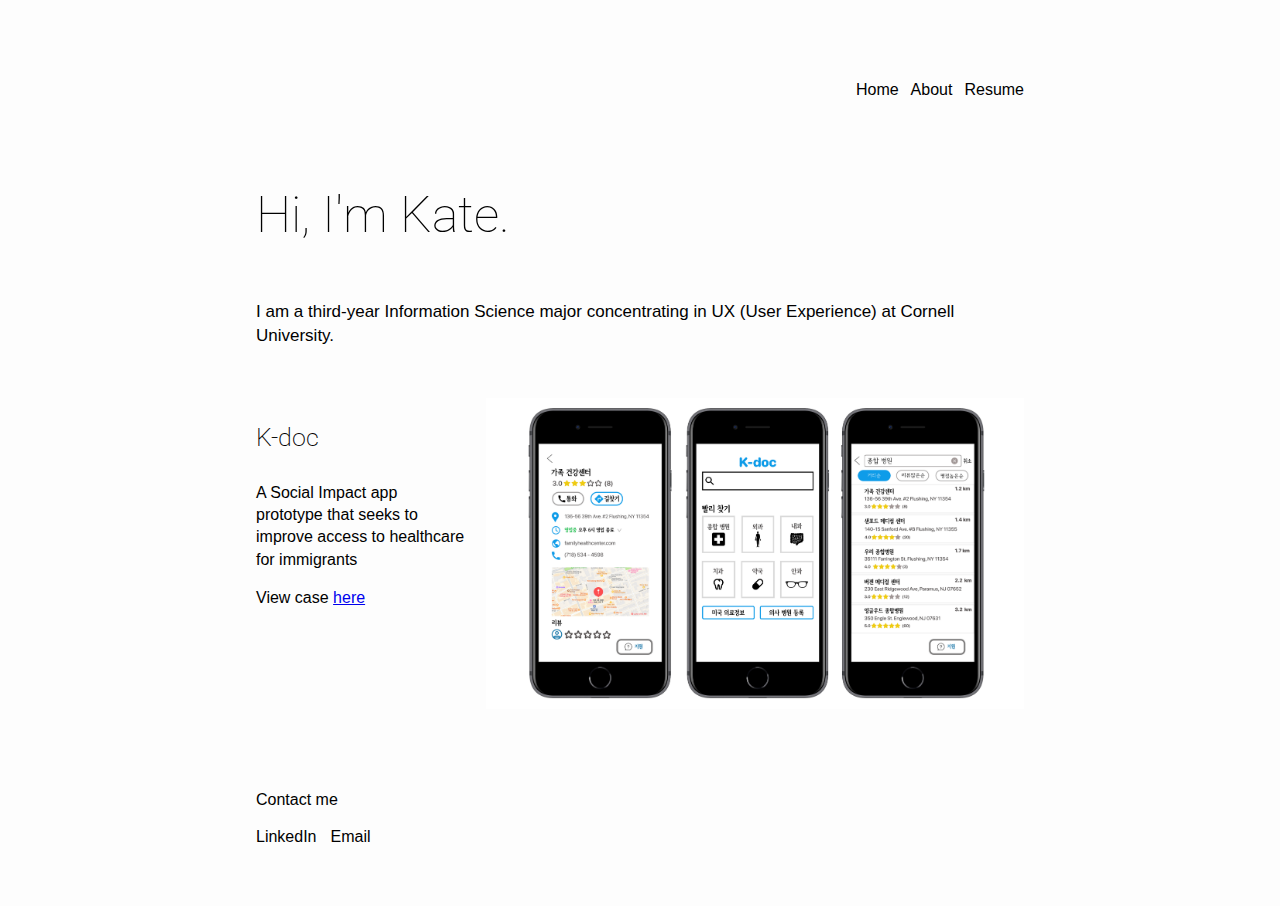
<file: index.html>
<!DOCTYPE html>
<html lang="en">

  <head>
    <meta charset="UTF-8" />
    <meta name="viewport" content="width=device-width, initial-scale=1" />

    <link rel="stylesheet" type="text/css" href="styles/site.css">

    <link rel="preconnect" href="https://fonts.googleapis.com">
    <link rel="preconnect" href="https://fonts.gstatic.com" crossorigin>
    <link href="https://fonts.googleapis.com/css2?family=Roboto:ital,wght@0,400;1,500&display=swap" rel="stylesheet"> 

    <title>kate kim</title>
  </head>

  <body>
    <header>
      <nav>
        <ul>
          <li>
            <a href="index.html">Home</a>
          </li>
          <li>
            <a href="about.html">About</a>
          </li>
          <li>
            <a href="Resume_Nov_22.pdf">Resume</a>
          </li>
        </ul>
      </nav>
    </header>

    <p id="opener">Hi, I'm Kate.</p>

    <div class="bio">
      <p>
      I am a third-year Information Science major concentrating in UX (User Experience) at Cornell University. 
      </p>
    </div>


    <div class="project_1"> 
      <div id="project_1_desc">
        <h3 id="project_1_name">K-doc</h3>
        <p>A Social Impact app prototype that seeks to improve access to healthcare for immigrants</p>
        <p>View case <a href="https://katekim.me/2022/08/15/case-study/">here</a></p>
      </div>
      <img id="prototype" src="images/k-doc_final.png" alt="k-doc prototype">
    </div>

    <!--
      <div class="project_2">
      <div id="project_2_desc">
        <h3 id="projec_2_name">Seneca Garage Signange Implementation</h3>
        <p>A wayfinding system for the Senaca Garage in Downtown Ithaca 
          that uses intuitive navigation, clear and informative signage, seamless 
          payment and exiting, to inspire people to explore Ithaca</p>
      </div>
      <img id="garage" src="images/garage_final.png" alt="garage">
    </div>
    -->
    
    



    <footer>
      <p>Contact me</p>
      <div class="socials">
        <div>
          <a href="https://www.linkedin.com/in/kate-nahyun-kim">LinkedIn</a>
        </div>

        <div>
          <a href="mailto:nk467@cornell.edu">Email</a>
        </div>
      </div>
    </footer>

  </body>

</html>
</file>
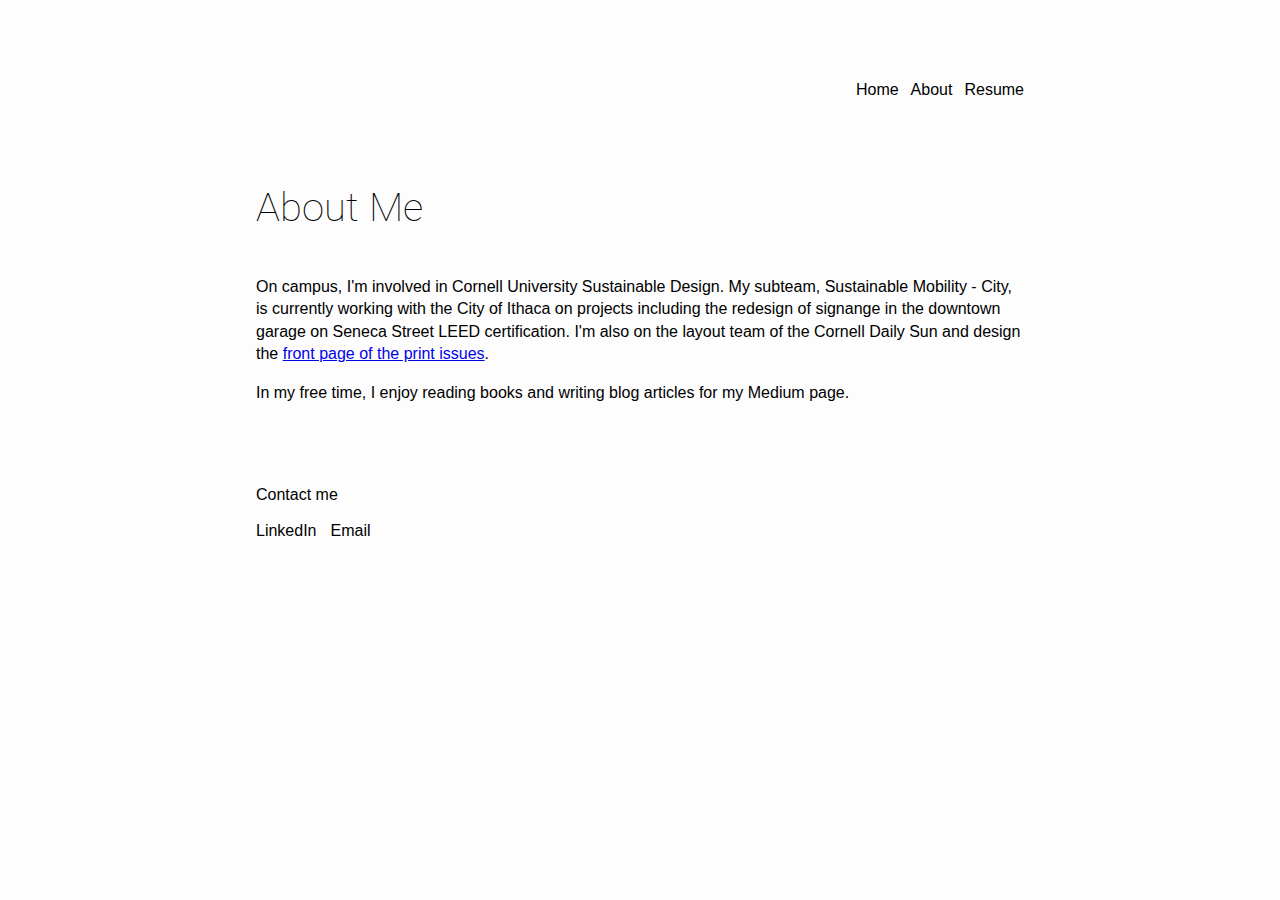
<file: about.html>
<!DOCTYPE html>
<html lang="en">

  <head>
    <meta charset="UTF-8" />
    <meta name="viewport" content="width=device-width, initial-scale=1" />

    <link rel="stylesheet" type="text/css" href="styles/site.css">

    <link rel="preconnect" href="https://fonts.googleapis.com">
    <link rel="preconnect" href="https://fonts.gstatic.com" crossorigin>
    <link href="https://fonts.googleapis.com/css2?family=Roboto:ital,wght@0,400;1,500&display=swap" rel="stylesheet"> 

    <title>kate kim</title>
  </head>

  <body>
    <header>
      <nav>
        <ul>
          <li>
            <a href="index.html">Home</a>
          </li>
          <li>
            <a href="about.html">About</a>
          </li>
          <li>
            <a href="Resume_Nov_22.pdf">Resume</a>
          </li>
        </ul>
      </nav>
    </header>

    <p id="about">About Me</p>

    <p>
        On campus, I'm involved in Cornell University Sustainable Design. 
        My subteam, Sustainable Mobility - City, is currently working with the City of Ithaca on 
        projects including the redesign of signange in the downtown garage on Seneca Street LEED 
        certification. I'm also on the layout team of the Cornell Daily Sun and design the 
        <a href="https://issuu.com/cornellsun">front page of the print issues</a>.
    </p>

    <p>
      In my free time, I enjoy reading books and writing blog articles for my Medium page.
    </p>

    <footer>
      <p>Contact me</p>
      <div class="socials">
        <div>
          <a href="https://www.linkedin.com/in/kate-nahyun-kim">LinkedIn</a>
        </div>
        <div>
          <a href="mailto:nk467@cornell.edu">Email</a>
        </div>
      </div>
    </footer>
  </body>

</html>
</file>
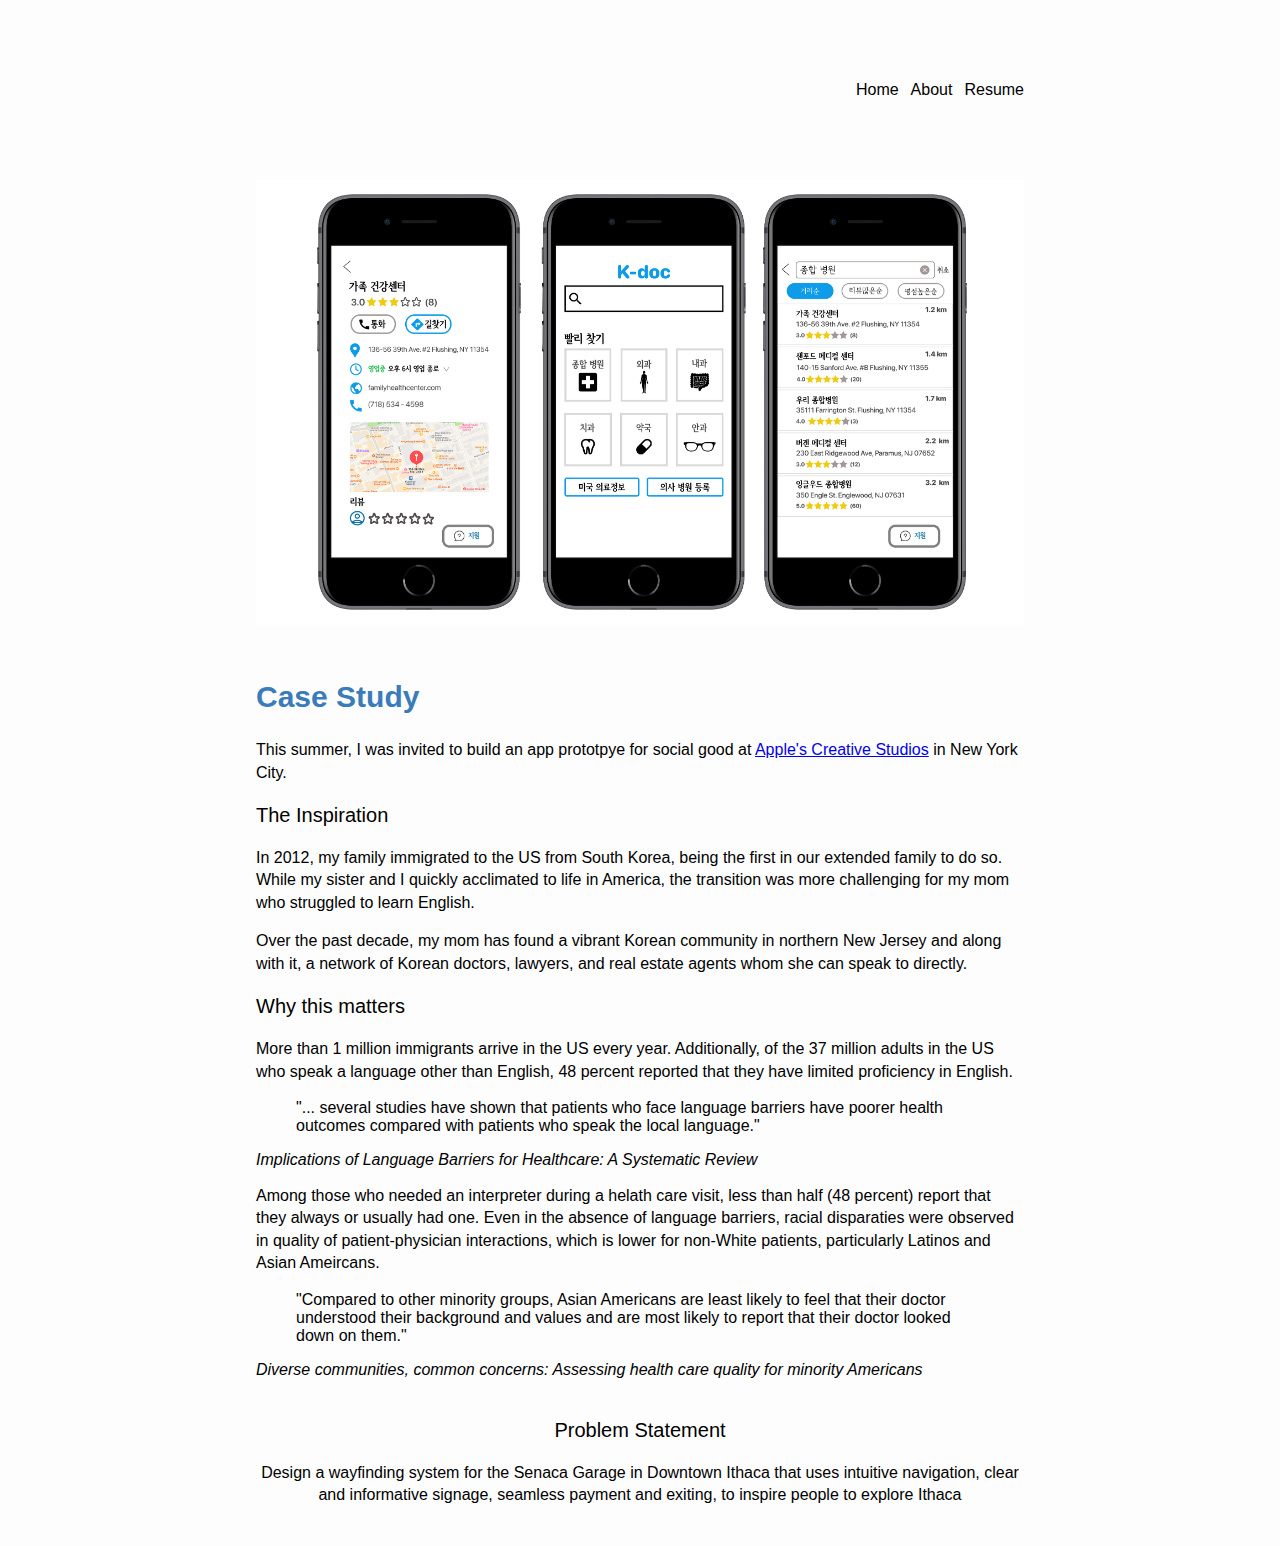
<file: case.html>
<html>
<head>
    <meta charset="UTF-8" />
    <title>kate kim</title>
    <link rel="stylesheet" type="text/css" href="styles/site.css" />
    <meta name="viewport" content="width=device-width,initial-scale=1"/>

  </head>

<body>
    <header>
        <nav>
            <ul>
              <li>
                <a href="index.html">Home</a>
              </li>
              <li>
                <a href="about.html">About</a>
              </li>
              <li>
                <a href="Resume_Nov_22.pdf">Resume</a>
              </li>
            </ul>
          </nav>
    </header>

    <img id="prototype_banner" src="images/k-doc_final.png">

    <h2 id="case_heading">Case Study</h2>
    <p>This summer, I was invited to build an app prototpye for social good at <a href="https://www.kodewithklossy.com/csnyc">Apple's Creative Studios</a> in New York City.</p>

    <h3>The Inspiration</h3>
    <p>In 2012, my family immigrated to the US from South Korea, being the first in our extended family to do so.
      While my sister and I quickly acclimated to life in America, the transition was more challenging for my mom
      who struggled to learn English.
    </p>

    <p>Over the past decade, my mom has found a vibrant Korean community in northern New Jersey and along with it, 
      a network of Korean doctors, lawyers, and real estate agents whom she can speak to directly.</p>

    <h3>Why this matters</h3>
    <p>
      More than 1 million immigrants arrive in the US every year. Additionally, of the 37 million adults in the US
      who speak a language other than English, 48 percent reported that they have limited proficiency in English.
    </p>

    <div class="quote">
      <blockquote>
        "... several studies have shown that patients who face language barriers have poorer health outcomes compared 
        with patients who speak the local language."
      </blockquote>
  
      <cite>Implications of Language Barriers for Healthcare: A Systematic Review</cite>
    </div>

    <p>
      Among those who needed an interpreter during a helath care visit, less than half (48 percent) report that 
      they always or usually had one. Even in the absence of language barriers, racial disparaties were observed 
      in quality of patient-physician interactions, which is lower for non-White patients, particularly Latinos 
      and Asian Ameircans.
    </p>
    
    <div class="quote">
      <blockquote>
        "Compared to other minority groups, Asian Americans are least likely to feel that their doctor understood 
        their background and values and are most likely to report that their doctor looked down on them."
      </blockquote>
  
      <cite>Diverse communities, common concerns: Assessing health care quality for minority Americans</cite>
    </div>


    <p>

    </p>


    <div class="project-statement">
      <h3>Problem Statement</h3>
      <p>Design a wayfinding system for the Senaca Garage in Downtown Ithaca that uses intuitive navigation, clear and informative signage, seamless payment and exiting, to inspire people to explore Ithaca</p>
  </div>

    

</body>
</html>
</file>
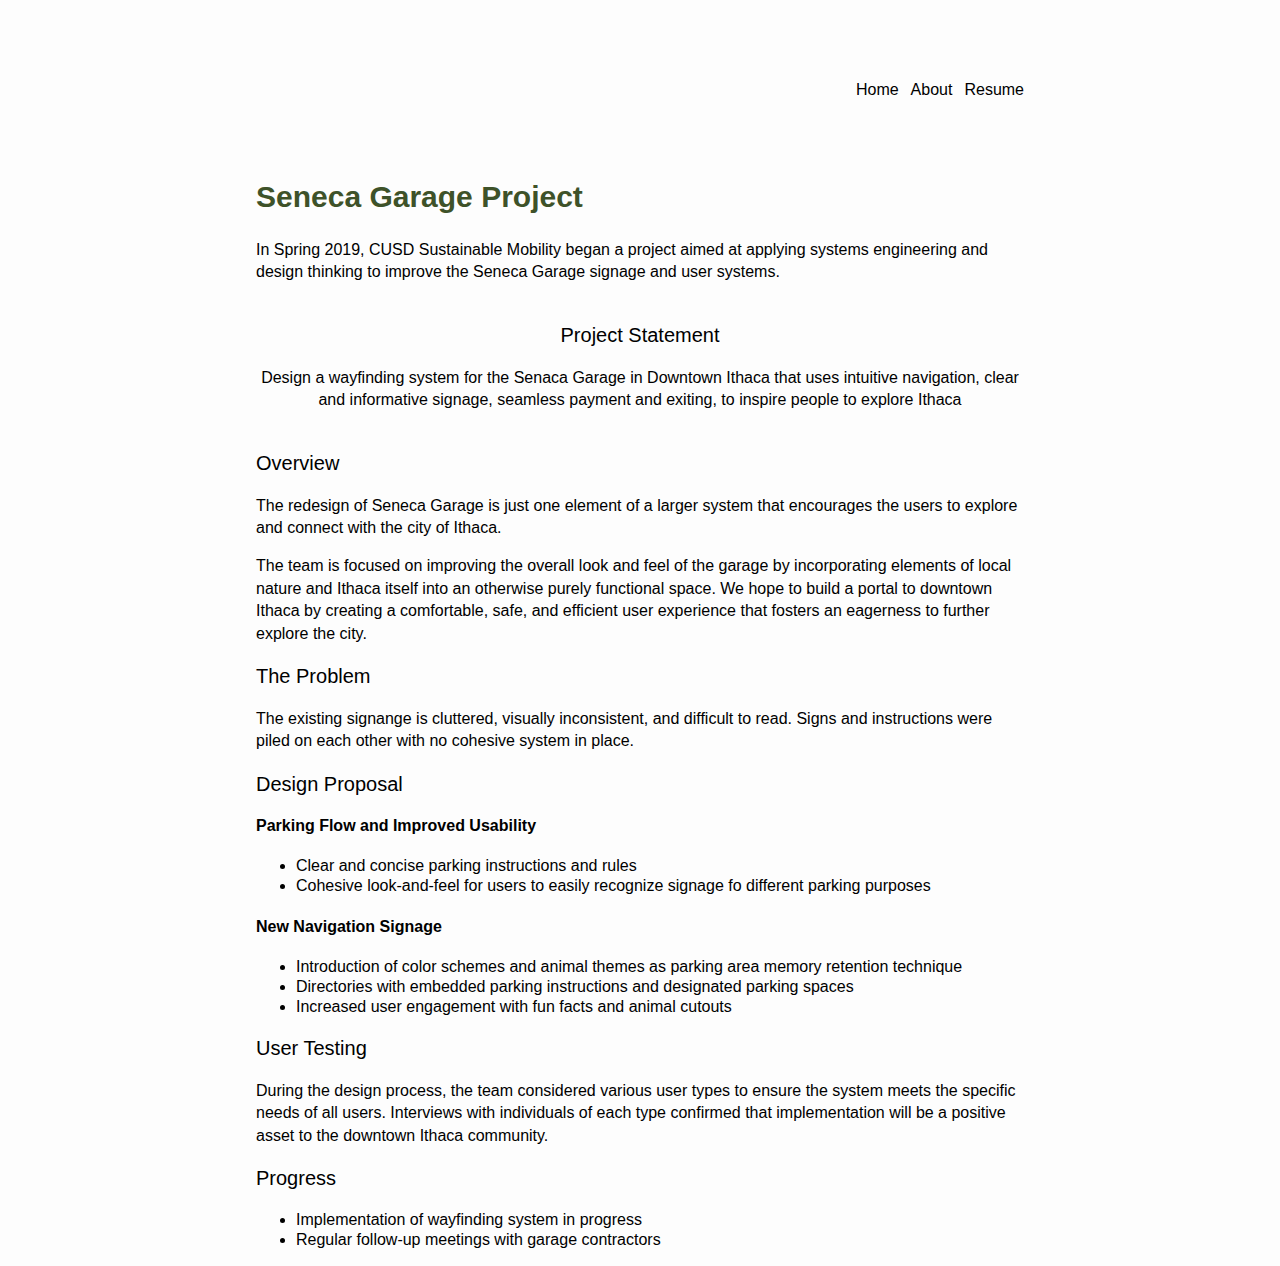
<file: project.html>
<html>
<head>
    <meta charset="UTF-8" />
    <title>kate kim</title>
    <link rel="stylesheet" type="text/css" href="styles/site.css" />
    <meta name="viewport" content="width=device-width,initial-scale=1"/>
</head>

<body>
    <header>
        <nav>
            <ul>
              <li>
                <a href="index.html">Home</a>
              </li>
              <li>
                <a href="about.html">About</a>
              </li>
              <li>
                <a href="resume.html">Resume</a>
              </li>
            </ul>
          </nav>
    </header>

    <h2 id="garage_heading">Seneca Garage Project</h2>
    <p>In Spring 2019, CUSD Sustainable Mobility began a project aimed at applying systems engineering and design thinking to improve the Seneca Garage signage and user systems.</p>

    <div class="project-statement">
        <h3>Project Statement</h3>
        <p>Design a wayfinding system for the Senaca Garage in Downtown Ithaca that uses intuitive navigation, clear and informative signage, seamless payment and exiting, to inspire people to explore Ithaca</p>
    </div>

    <h3>Overview</h3>
    <p>The redesign of Seneca Garage is just one element of a larger system that encourages the users to explore and connect with the city of Ithaca.</p>

    <p>The team is focused on improving the overall look and feel of the garage by incorporating elements of local nature and Ithaca itself into an otherwise purely functional space. We hope to build a portal to downtown Ithaca by creating a comfortable, safe, and efficient user experience that fosters an eagerness to further explore the city.</p>

    <h3>The Problem</h3>
    <p>The existing signange is cluttered, visually inconsistent, and difficult to read. Signs and instructions were piled on each other with no cohesive system in place.</p>

    <h3>Design Proposal</h3>

    <h4 class="subheading">Parking Flow and Improved Usability</h4>
    <ul>
        <li>Clear and concise parking instructions and rules</li>
        <li>Cohesive look-and-feel for users to easily recognize signage fo different parking purposes</li>
    </ul>

    <h4 class="subheading">New Navigation Signage</h4>
    <ul>
        <li>Introduction of color schemes and animal themes as parking area memory retention technique</li>
        <li>Directories with embedded parking instructions and designated parking spaces</li>
        <li>Increased user engagement with fun facts and animal cutouts</li>
    </ul>

    <h3>User Testing</h3>
    <p>During the design process, the team considered various user types to ensure the system meets the specific needs of all users. Interviews with individuals of each type confirmed that implementation will be a positive asset to the downtown Ithaca community.</p>

    <h3>Progress</h3>
    <ul>
        <li>Implementation of wayfinding system in progress</li>
        <li>Regular follow-up meetings with garage contractors</li>
    </ul>

</body>
</html>
</file>
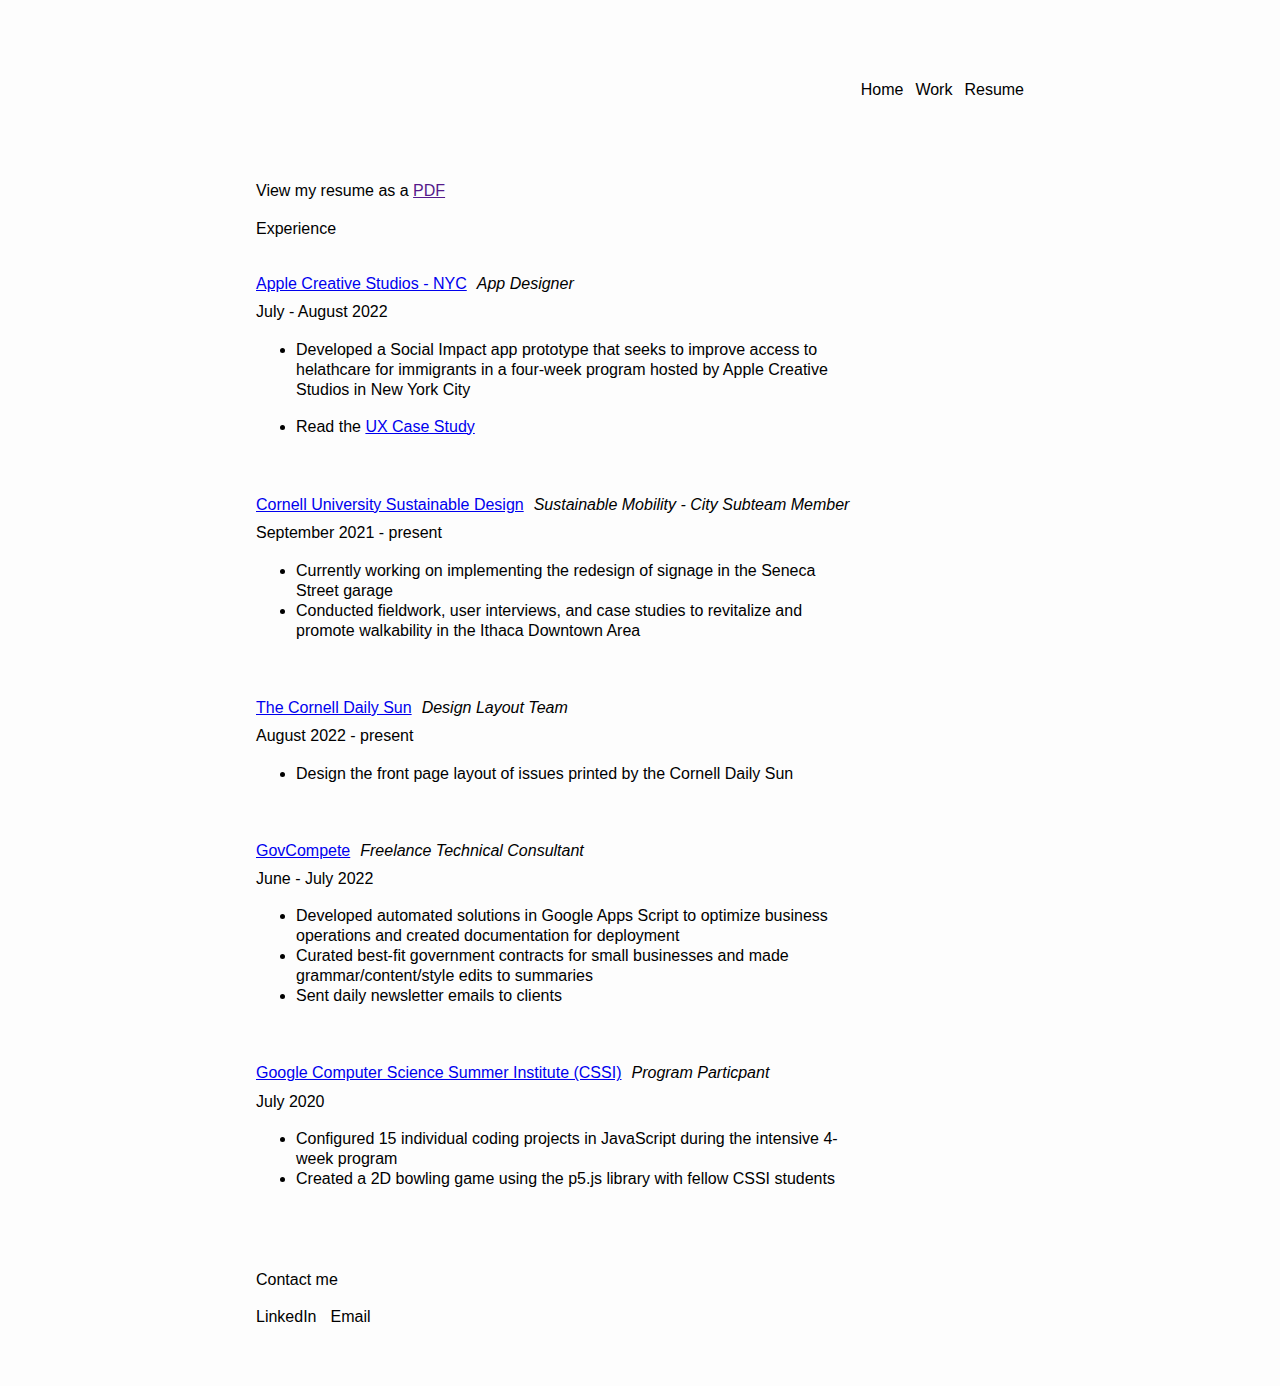
<file: work.html>
<!DOCTYPE html>
<html lang="en">

  <head>
    <meta charset="UTF-8" />
    <meta name="viewport" content="width=device-width, initial-scale=1" />

    <link rel="stylesheet" type="text/css" href="styles/site.css">

    <link rel="preconnect" href="https://fonts.googleapis.com">
    <link rel="preconnect" href="https://fonts.gstatic.com" crossorigin>
    <link href="https://fonts.googleapis.com/css2?family=Roboto:ital,wght@0,400;1,500&display=swap" rel="stylesheet"> 

    <title>kate kim</title>
  </head>

  <body>
    <header>
      <nav>
        <ul>
          <li>
            <a href="index.html">Home</a>
          </li>
          <li>
            <a href="work.html">Work</a>
          </li>
          <li>
            <a href="resume.html">Resume</a>
          </li>
        </ul>
      </nav>
    </header>

    <div class="resume">

      <div class="experience">
        <p>View my resume as a <a href="">PDF</a></p>
        <p id="head">Experience</p>

        <div class="experience_1">
          <div class="experience_heading">
            <p><a href="https://www.kodewithklossy.com/csnyc">Apple Creative Studios - NYC</a></p>
            <p class="role">App Designer</p>
          </div>
          
          <p class="role_date">July - August 2022</p>
          <ul>
            <li>
                Developed a Social Impact app prototype that seeks to improve access to helathcare for immigrants in a four-week program hosted by Apple Creative Studios in New York City
            </li>
            <li>
              <p>Read the <a href="https://katekim.me/2022/08/15/case-study/">UX Case Study</a></p>
            </li>
          </ul>

        </div>

        <div class="experience_1">
          <div class="experience_heading">
            <p><a href="https://cusd.cornell.edu/">Cornell University Sustainable Design</a></p>
            <p class="role">Sustainable Mobility - City Subteam Member</p>
          </div>
          
          <p class="role_date">September 2021 - present</p>
          <ul>
            <li>
                Currently working on implementing the redesign of signage in the Seneca Street garage
            </li>
            <li>
                Conducted fieldwork, user interviews, and case studies to revitalize and promote walkability in the Ithaca Downtown Area
            </li>
          </ul>
        </div>

        <div class="experience_1">
          <div class="experience_heading">
            <p><a href="https://cornellsun.com/">The Cornell Daily Sun</a></p>
             <p class="role">Design Layout Team</p>
          </div>
          
          <p class="role_date">August 2022 - present</p>
          <ul>
            <li>
                Design the front page layout of issues printed by the Cornell Daily Sun
            </li>
          </ul>
        </div>

        <div class="experience_1">
          <div class="experience_heading">
            <p><a href="https://www.govcompete.com/">GovCompete</a></p>
            <p class="role">Freelance Technical Consultant</p>
          </div>
          
          <p class="role_date">June - July 2022</p>
          <ul>
            <li>
                Developed automated solutions in Google Apps Script to optimize business operations and created documentation for deployment
            </li>
            <li>
                Curated best-fit government contracts for small businesses and made grammar/content/style edits to summaries
            </li>
            <li>
                Sent daily newsletter emails to clients
            </li>
          </ul>
        </div>

        <div class="experience_heading">
          <p><a href="https://buildyourfuture.withgoogle.com/programs/computer-science-summer-institute">Google Computer Science Summer Institute (CSSI)</a></p>
          <p class="role">Program Particpant</p>
        </div>
        
        <p class="role_date">July 2020</p>
        <ul>
          <li>
              Configured 15 individual coding projects in JavaScript during the intensive 4-week program
          </li>
          <li>
              Created a 2D bowling game using the p5.js library with fellow CSSI students
          </li>
        </ul>

      </div>
    </div>

    <footer>
      <p>Contact me</p>
      <div class="socials">
        <div>
          <a href="https://www.linkedin.com/in/kate-nahyun-kim">LinkedIn</a>
        </div>
        <div>
          <a href="mailto:nk467@cornell.edu">Email</a>
        </div>
      </div>
    </footer>
  </body>

</html>
</file>
<file: styles/site.css>
html {
    background: #FDFDFD;
}

body {
    font-family: sans-serif;
	font-weight: lighter;
	margin-right: 20%;
	margin-left: 20%;
}

header {
	margin-top: 80px;
	margin-bottom: 80px;
}

h1 {
	font-size: 80px;
	color: #333c2a;
	margin-bottom: 20px;
}

h2 {
	font-size: 30px;
}

#garage_heading {
	color: #3e5229;
}

h3 {
	font-family: 'Roboto', sans-serif;
	font-weight: 200;
	font-size: 20px;
}

p {
	line-height: 1.4em;
}

#opener {
	font-family: 'Roboto', sans-serif;
	font-size: 40px;
}

#about {
	font-family: 'Roboto', sans-serif;
	font-size: 40px;
}

#project_heading {
	font-family: sans-serif;
	font-size: 25px;
	margin-top: 60px;
}

#project_1_name {
	margin-bottom: 30px;
	font-size: 25px;
}

#project_2_name {
	margin-bottom: 30px;
}

ul {
	line-height: 20px;
}

nav ul {
	display: flex;
	flex-direction: row;
	justify-content: flex-end;
	column-gap: 12px;
}

nav ul li {
	list-style: none;
}

nav ul li a:link {
	text-decoration: none;
	color: black;
}

nav ul li a:visited {
	color: black;
}

nav ul li a:active {
	color: black;
}

nav ul li a:hover {
	color: gray;
}

footer {
	margin-top: 80px;
	margin-bottom: 60px;
}
.socials {
	display: flex;
	flex-direction: row;
	column-gap: 14px;
}

.socials a:link {
	text-decoration: none;
	color: black;
}

.socials a:hover {
	color: blue;
}

.experience {
	max-width: 600px;
}


.experience_heading .role {
	font-style: italic;
}

.experience_1 {
	margin-bottom: 40px;
}

.project-statement {
	text-align: center;
	margin-top: 40px;
	margin-bottom: 40px;
 }
 
 .role_date {
	margin-top: -10px;
 }

 #prototype {
	width: 100%;
 }

 #case_heading {
	color: #3a7cba;
 }

 #garage {
	width: 100%;
	margin-top: 20px;
 }

 #k-doc {
	color: #2e96c7;
 }

 .bio p {
	font-size: 17px;
 }

 #prototype_banner {
	width: 100%;
	margin-bottom: 30px;
 }


 @media screen and (min-width: 1000px){
	#opener {
		font-family: 'Roboto', sans-serif;
		font-size: 50px;
	}

	.experience_heading {
		display: flex;
		flex-direction: row;
		column-gap: 10px;
	}

	#prototype {
		width: 70%;
		height: 70%;
	 }
	
	 #garage {
		width: 60%;
		height: 60%;
	 }

	.project_1 {
		display: flex;
		flex-direction: row;
		column-gap: 20px;
		margin-top: 50px;
	}
	
	 .project_2 {
		display: flex;
		flex-direction: row;
		column-gap: 60px;
		margin-top: 100px;
	}
	
	#project_2_desc {
		width: 260px;
	}
 }
</file>
